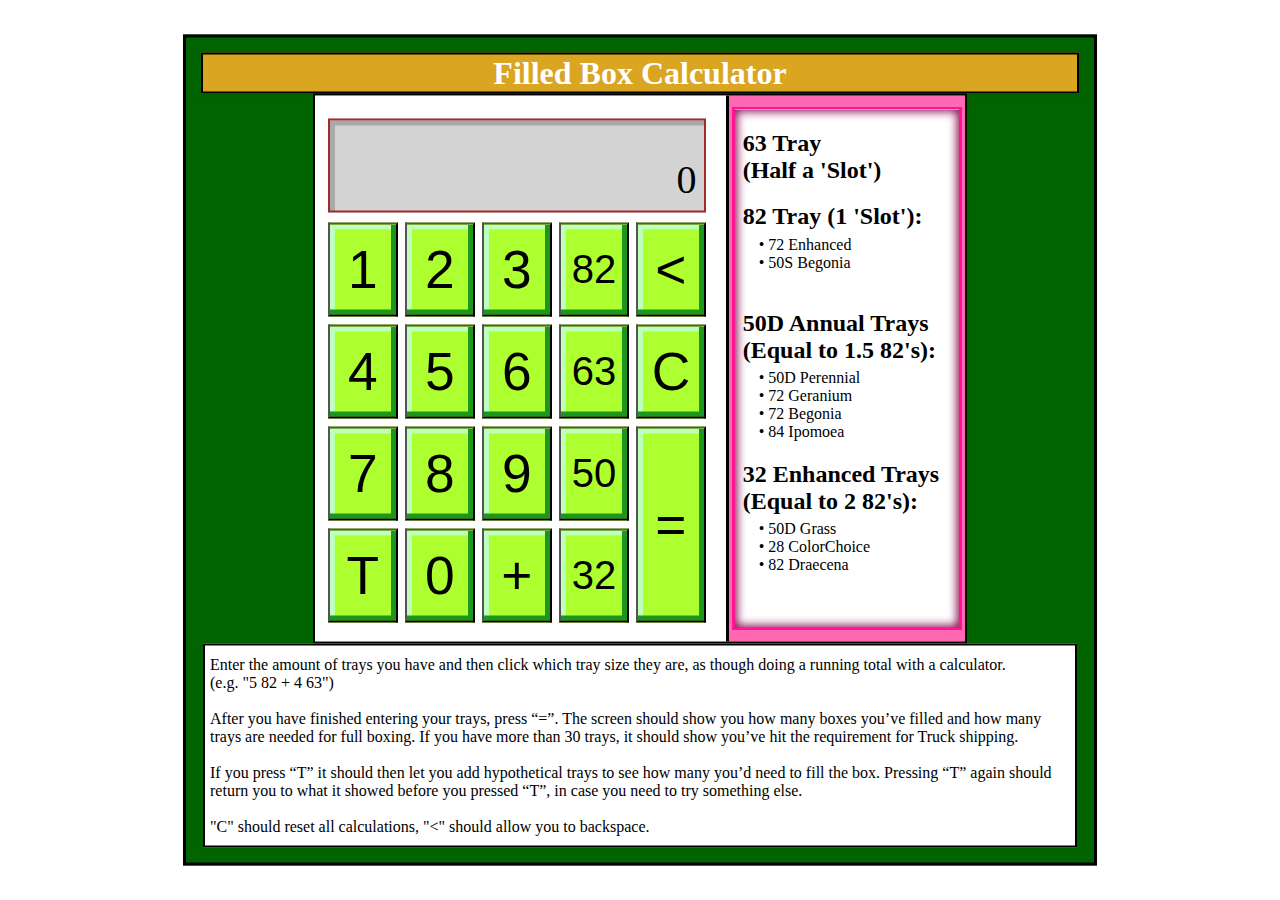
<file: index.html>
<!DOCTYPE html>
<html>
<head>
    <meta charset="UTF-8" />
    <link href="style.css" rel ="stylesheet">  
    <link href="https://fonts.google.com/specimen/Anta?lang=en_Latn&categoryFilters=Appearance:%2FTheme%2FTechno;Sans+Serif:%2FSans%2F*" rel="stylesheet">
    <title>Calculator</title>
</head>
<body>
	<h1 class = "not-in-iframe">Filled Box Calculator</h1>
	<div id = "outside" class = "outside">
		<div id="calculatorBody" class="container">
			<div id = "calculatorScreen">
				<div id = "calculatorDisplay"><p id = "equationText"></p><p id ="displayText"></p></div>
			</div>
			<div id = "keypadBox">
			</div>
		</div>
		<div id = "memoryPalace" class="memoryPalace">
			<div id = "conversionBox" class="conversionBox">
				<div id = "note"> <h2>63 Tray <br>(Half a 'Slot')</h2>
				

				<h2>82 Tray (1 'Slot'):</h2>
					&emsp;&#8226; 72 Enhanced<br>
					&emsp;&#8226; 50S Begonia<br><br>


				<h2>50D Annual Trays <br>(Equal to 1.5 82's):</h2>
					&emsp;&#8226; 50D Perennial<br>
					&emsp;&#8226; 72 Geranium<br>
					&emsp;&#8226; 72 Begonia<br>
					&emsp;&#8226; 84 Ipomoea<br>


				<h2>32 Enhanced Trays <br>(Equal to 2 82's):</h2>
					&emsp;&#8226; 50D Grass<br>
					&emsp;&#8226; 28 ColorChoice<br>
					&emsp;&#8226; 82 Draecena<br>
				 </div>
			 </div>
		</div>
    </div>
	<div id = "instructions" class = "instructions not-in-iframe">
		<p id ="instructText">Enter the amount of trays you have and then click which tray size they are, as though doing a running total with a calculator.<br>(e.g. "5 82 + 4 63")
		<br><br>After you have finished entering your trays, press “=”.  The screen should show you how many boxes you’ve filled and how many trays are needed for full boxing.  If you have more than 30 trays, it should show you’ve hit the requirement for Truck shipping. 
		
		<br><br>If you press “T” it should then let you add hypothetical trays to see how many you’d need to fill the box.  Pressing “T” again should return you to what it showed before you pressed “T”, in case you need to try something else.
		
		<br><br>"C" should reset all calculations, "<" should allow you to backspace.
		
	
		
		</p>
	</div>
    <script src="box_calc.js" defer></script>
</body>
</html>
</file>
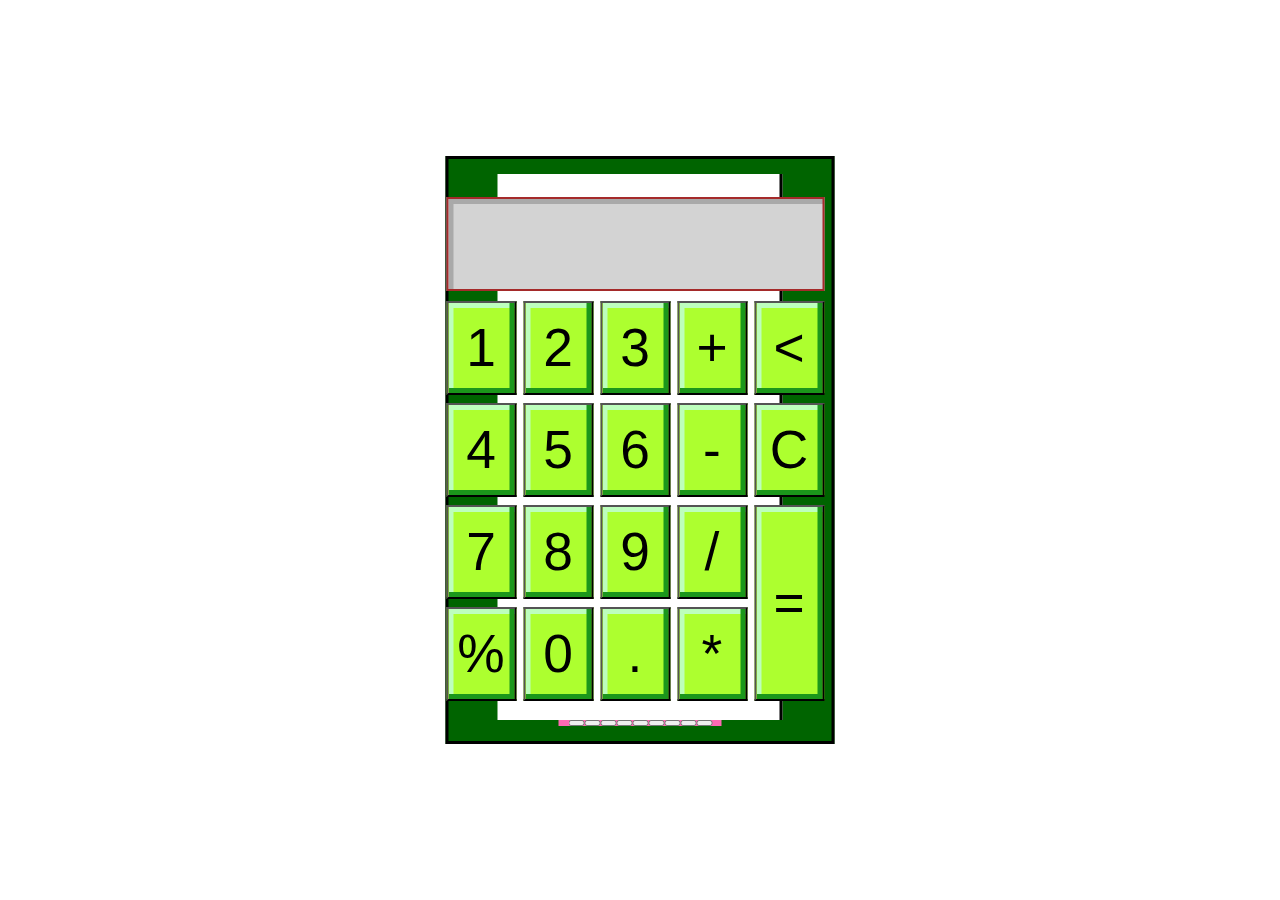
<file: calculator.html>
<!DOCTYPE html>
<html>
<head>
    <meta charset="UTF-8" />
    <link href="style.css" rel ="stylesheet">  
    <link href="https://fonts.google.com/specimen/Anta?lang=en_Latn&categoryFilters=Appearance:%2FTheme%2FTechno;Sans+Serif:%2FSans%2F*" rel="stylesheet">
    <title>Calculator</title>
</head>
<body>
    <div id="calculatorBody" class="container">
        <div id = "calculatorScreen">
            <div id = "calculatorDisplay"><span id ="displayText"></span></div>
        </div>
        <div id = "keypadBox"></div>
    </div>
    <div id = "memoryPalace" class="memoryPalace">
    <button id = "1" class = "memButton"></button>
    <button id = "1" class = "memButton"></button>
    <button id = "1" class = "memButton"></button>
    <button id = "1" class = "memButton"></button>
    <button id = "1" class = "memButton"></button>
    <button id = "1" class = "memButton"></button>
    <button id = "1" class = "memButton"></button>
    <button id = "1" class = "memButton"></button>
    <button id = "1" class = "memButton"></button>
    </div>
    <script src=".\calc.js" defer></script>
</body>
</html>
</file>
<file: style.css>
html, body {
    margin: 0;             /* Remove default margin */
    padding: 0;            /* Remove default padding */
    width: 100%;           /* Ensure the body takes full width of the page */
    height: 100%;          /* Ensure the body takes full height of the page */
    background-color:white;
}

body{
    position: absolute;
    top:50%;
    left:50%;
    transform: translate(-50%,-50%);
    display: flex;
    flex-direction: column;
    border: solid 3px;
    align-items: center;
	justify-content:space-evenly;
    align-self: center;
    background-color: white;
    /*box-shadow: 15px 15px 15px darkblue;*/
	max-width: 9000px;
	max-height: 830px;
	background-color:darkgreen;
	width: fit-content;
	height:fit-content;
	padding: 15px;
}

.outside{
	display:flex;
	flex-direction:row;
	height:546px;
	width: 650px;
	border:solid black 2px;	
	box-shadow: 2px 2px 5px darkgreen;
}

h1{
	background-color:goldenrod;
	margin:0px;
	width:874px;
	text-align:center;
	border: 2px solid black;
	color:white;
	box-shadow: 2px 2px 5px darkgreen;
}
.instructions{
	width:870px;
	height: 200px;
	justify-content:center;
	align-content:center;
	background-color:white;
	border: solid black 2px;
	box-shadow: 2px 2px 5px darkgreen;
}

#instructText{
	margin:5px;
	font-size:12pt;
}
p{
    margin: 0%;
}

h2{
	margin-bottom:4pt;
}
button{
    font-size: 40pt;
    font-family: "Anta", sans-serif;
}

.traySize{
    font-size: 30pt;
}

#calculatorScreen{
    width: 108%;
    max-width: 600px;
    height: 100px;
    display: flex;
    margin-left: -5%;
    margin-bottom: 2%;
}

.calculatorButton{
    background-color: greenyellow;
    width:70px;
    box-shadow:  inset -5px -5px rgb(27, 151, 27), inset 5px 5px rgb(189, 255, 189);
}


#calculatorDisplay{
    display: flex;
    flex-direction: column;
    width: 600px;
    height: 100px;
    width: 100%;
    height: 90%;
    border: solid brown 2px;
    background-color:lightgray;
    align-self: center;
    justify-self: center;
    align-items: flex-end;
    justify-content: space-between;
    box-shadow: inset 5px 5px darkgrey;    
}

#displayText{
    margin-right: 2%;
    margin-bottom: 2%;
    font-size: 30pt;
}

#equationText{
	align-self:flex-start;
	font-size:20pt;
	margin-left:2%;
	margin-top: 2%;
	color: green;
}
.container{
    justify-self: left;
    align-self: center;
    max-width: 620px;
    min-height: 546px;
    width: 80%;
    height: 80%;
    border-right: solid black;
    display: grid;
    justify-content: center;
    align-content: center;
	background-color:white;
}

#keypadBox{
    display: grid;
    grid-template-columns: repeat(5,1fr);
    gap: 2%;
    width: 100%;
    min-height: 400px;
    margin-left: -5%;
}

.memoryPalace{
    width:46%;
    height:100%;
    align-content: center;
    justify-content: center;
	display:flex;
    flex-wrap: wrap;
    background-color:hotpink;
    color:
    
}

#note{
	padding-left: 8px;
	padding-right:8px;
}
.conversionBox{
    border: solid deeppink;
    width: 95%;
    height: 95%;
    background-color: white;
    box-shadow: inset 0px 0px 10px 2px rgb(136, 12, 78)
}

#0{
    width: 200%;
}



.equals{
    grid-row:span 2;
}
</file>
